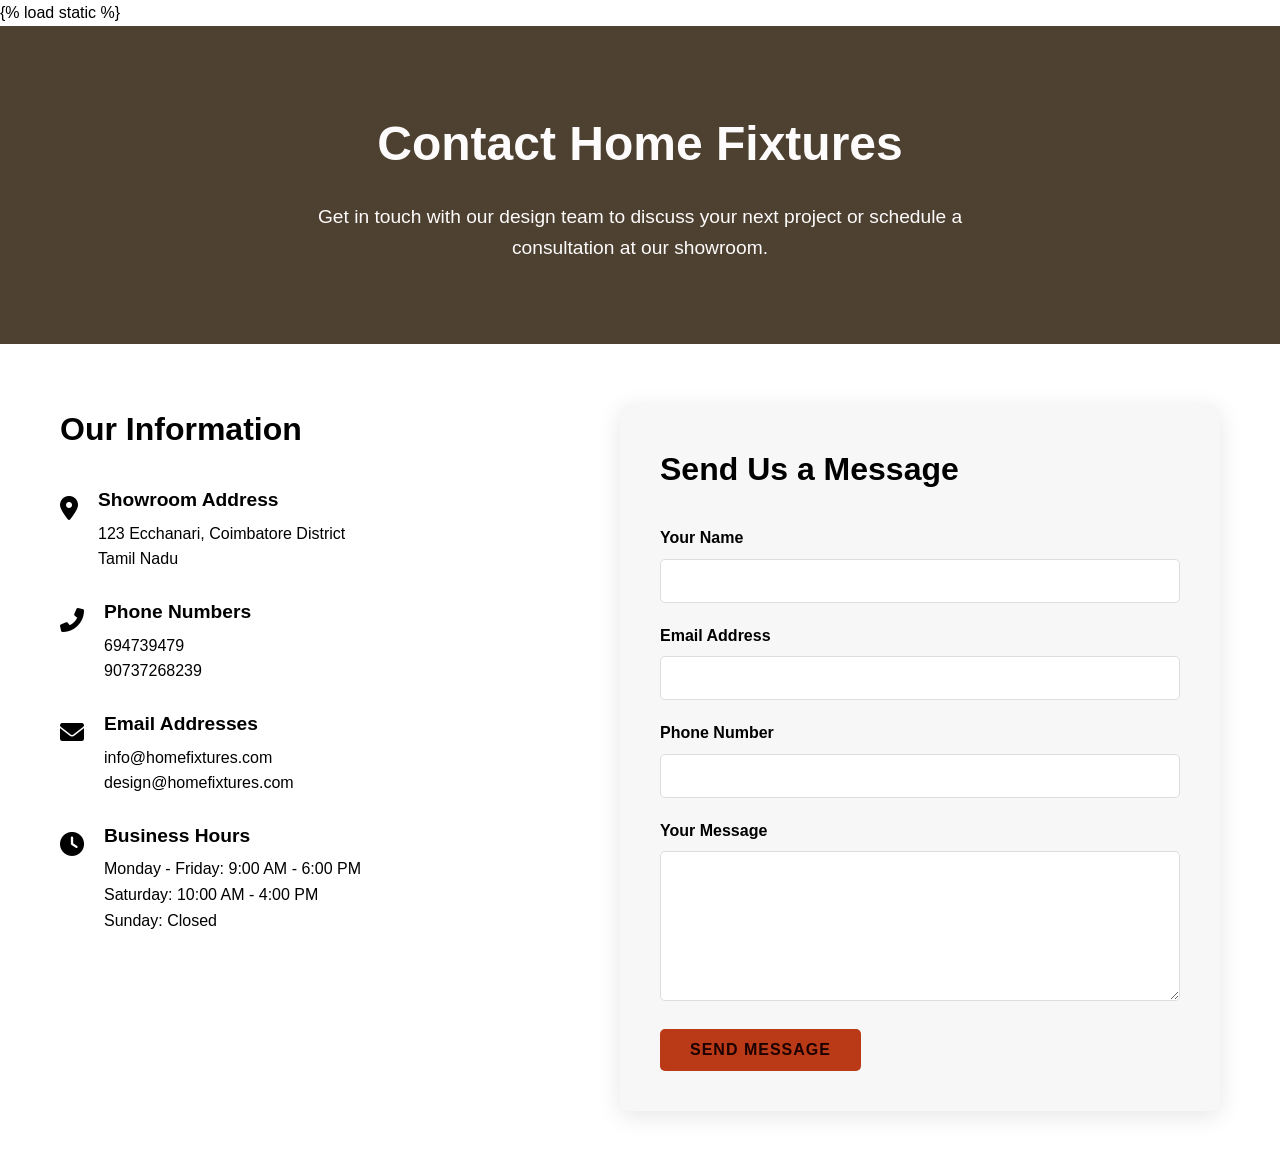
<file: templates/myapp/contact.html>
<!DOCTYPE html>
<html lang="en">
<head>
    {% load static %}
    <meta charset="UTF-8">
    <meta name="viewport" content="width=device-width, initial-scale=1.0">
    <title>Contact Us | Home Fixtures - Premium Interior Design</title>
    <link rel="stylesheet" href="https://cdnjs.cloudflare.com/ajax/libs/font-awesome/6.0.0-beta3/css/all.min.css">
    <style>
        
        * {
            margin: 0;
            padding: 0;
            box-sizing: border-box;
            font-family: 'Montserrat', sans-serif;
        }
        
        body {
            background-color: var(--light);
            color: var(--dark);
            line-height: 1.6;
        }
        
        .container {
            max-width: 1200px;
            margin: 0 auto;
            padding: 0 20px;
            
        }
        
        /* Header Styles */
        header {
            background: linear-gradient(rgba(58, 44, 26, 0.9), rgba(58, 44, 26, 0.9)), 
                        url('https://images.unsplash.com/photo-1616486338812-3dadae4b4ace?ixlib=rb-1.2.1&auto=format&fit=crop&w=1350&q=80');
            background-size: cover;
            background-position: center;
            color: rgb(253, 251, 251);
            text-align: center;
            padding: 80px 0;
        }
        
        header h1 {
            font-size: 3rem;
            margin-bottom: 20px;
            color: var(--accent);
        }
        
        header p {
            font-size: 1.2rem;
            max-width: 700px;
            margin: 0 auto;
        }
        
        /* Contact Section */
        .contact-section {
            padding: 60px 0;
            display: flex;
            flex-wrap: wrap;
            gap: 40px;
        }
        
        .contact-info {
            flex: 1;
            min-width: 300px;
        }
        
        .contact-info h2 {
            font-size: 2rem;
            color: var(--primary);
            margin-bottom: 30px;
            position: relative;
        }
        
        .contact-info h2::after {
            content: '';
            position: absolute;
            bottom: -10px;
            left: 0;
            width: 60px;
            height: 3px;
            background-color: var(--accent);
        }
        
        .info-item {
            display: flex;
            align-items: flex-start;
            margin-bottom: 25px;
        }
        
        .info-icon {
            font-size: 1.5rem;
            color: var(--accent);
            margin-right: 20px;
            margin-top: 5px;
        }
        
        .info-content h3 {
            font-size: 1.2rem;
            margin-bottom: 5px;
            color: var(--secondary);
        }
        
        .info-content p, .info-content a {
            color: var(--dark);
            text-decoration: none;
            transition: color 0.3s;
        }
        
        .info-content a:hover {
            color: var(--accent);
        }
        
        /* Contact Form */
        .contact-form {
            flex: 1;
            min-width: 300px;
            background-color: rgb(247, 247, 247);
            padding: 40px;
            border-radius: 10px;
            box-shadow: 0 5px 25px rgba(0,0,0,0.1);
        }
        
        .contact-form h2 {
            font-size: 2rem;
            color: var(--primary);
            margin-bottom: 30px;
            position: relative;
        }
        
        .contact-form h2::after {
            content: '';
            position: absolute;
            bottom: -10px;
            left: 0;
            width: 60px;
            height: 3px;
            background-color: var(--accent);
        }
        
        .form-group {
            margin-bottom: 20px;
        }
        
        .form-group label {
            display: block;
            margin-bottom: 8px;
            font-weight: 600;
            color: var(--secondary);
        }
        
        .form-control {
            width: 100%;
            padding: 12px 15px;
            border: 1px solid #ddd;
            border-radius: 5px;
            font-size: 1rem;
            transition: border 0.3s;
        }
        
        .form-control:focus {
            outline: none;
            border-color: var(--accent);
        }
        
        textarea.form-control {
            min-height: 150px;
            resize: vertical;
        }
        
        .submit-btn {
            background-color: rgb(186, 57, 22);
            color: rgb(28, 1, 1);
            border: none;
            padding: 12px 30px;
            font-size: 1rem;
            font-weight: 600;
            border-radius: 5px;
            cursor: pointer;
            transition: all 0.3s;
            text-transform: uppercase;
            letter-spacing: 1px;
        }
        
        .submit-btn:hover {
            background-color: var(--accent);
            transform: translateY(-3px);
            box-shadow: 0 5px 15px rgba(139, 90, 43, 0.3);
        }
      
        
    </style>
</head>
<body>
    <header>
        <div class="container">
            <h1>Contact Home Fixtures</h1>
            <p>Get in touch with our design team to discuss your next project or schedule a consultation at our showroom.</p>
        </div>
    </header>
    
    <div class="container">
        <section class="contact-section">
            <div class="contact-info">
                <h2>Our Information</h2>
                
                <div class="info-item">
                    <div class="info-icon">
                        <i class="fas fa-map-marker-alt"></i>
                    </div>
                    <div class="info-content">
                        <h3>Showroom Address</h3>
                        <p>123 Ecchanari, Coimbatore District<br>Tamil Nadu</p>
                    </div>
                </div>
                
                <div class="info-item">
                    <div class="info-icon">
                        <i class="fas fa-phone-alt"></i>
                    </div>
                    <div class="info-content">
                        <h3>Phone Numbers</h3>
                        <p>
                            <a href="tel:+18005551234">694739479</a><br>
                            <a href="tel:+12125556789">90737268239</a>
                        </p>
                    </div>
                </div>
                
                <div class="info-item">
                    <div class="info-icon">
                        <i class="fas fa-envelope"></i>
                    </div>
                    <div class="info-content">
                        <h3>Email Addresses</h3>
                        <p>
                            <a href="mailto:info@homefixtures.com">info@homefixtures.com</a><br>
                            <a href="mailto:design@homefixtures.com">design@homefixtures.com</a>
                        </p>
                    </div>
                </div>
                
                <div class="info-item">
                    <div class="info-icon">
                        <i class="fas fa-clock"></i>
                    </div>
                    <div class="info-content">
                        <h3>Business Hours</h3>
                        <p>
                            Monday - Friday: 9:00 AM - 6:00 PM<br>
                            Saturday: 10:00 AM - 4:00 PM<br>
                            Sunday: Closed
                        </p>
                    </div>
                </div>
            </div>
            
            <div class="contact-form">
                <h2>Send Us a Message</h2>
                <form action="#" method="POST">
                    <div class="form-group">
                        <label for="name">Your Name</label>
                        <input type="text" id="name" name="name" class="form-control" required>
                    </div>
                    
                    <div class="form-group">
                        <label for="email">Email Address</label>
                        <input type="email" id="email" name="email" class="form-control" required>
                    </div>
                    
                    <div class="form-group">
                        <label for="phone">Phone Number</label>
                        <input type="tel" id="phone" name="phone" class="form-control">
                    </div>
                    <div class="form-group">
                        <label for="message">Your Message</label>
                        <textarea id="message" name="message" class="form-control" required></textarea>
                    </div>
                    <div>
                      <button type="submit" class="submit-btn">Send Message</button>
                    </div>
                </form>
            </div>
        </section>
    </div>
</body>
</html>
</file>
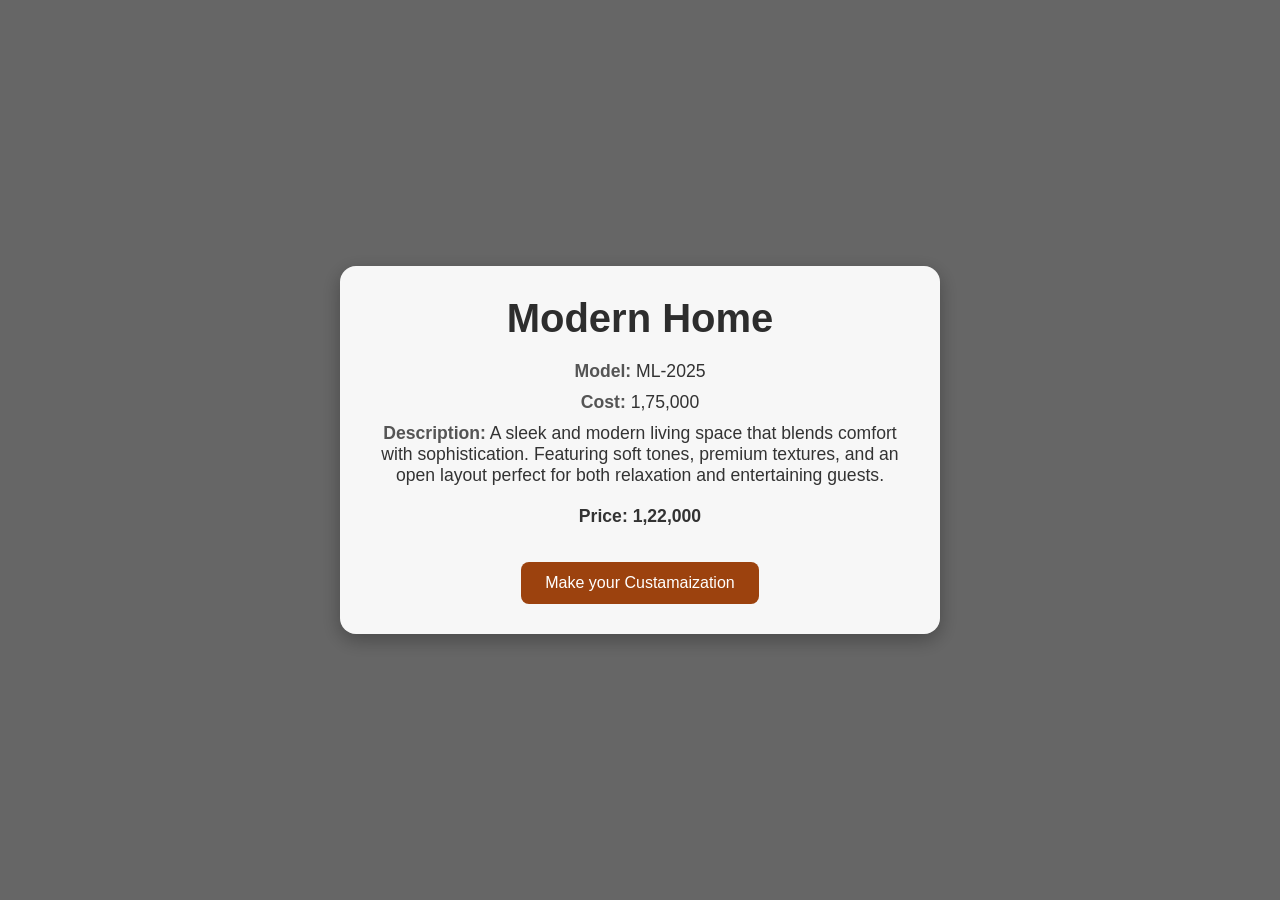
<file: templates/myapp/offer1.html>
<!DOCTYPE html>
<html lang="en">
<head>
  <meta charset="UTF-8" />
  <meta name="viewport" content="width=device-width, initial-scale=1.0"/>
  <title>Design Showcase | Home Fixtures</title>
  <style>
    /* Reset default margins and paddings */
    * {
      margin: 0;
      padding: 0;
      box-sizing: border-box;
    }

    /* Set the background image to cover the entire viewport */
    body {
      height: 100vh;
      background: url('https://images.unsplash.com/photo-1600585154340-be6161a56a0c?auto=format&fit=crop&w=1400&q=80') no-repeat center center fixed;
      background-size: cover;
      font-family: 'Segoe UI', sans-serif;
    }

    /* Overlay to darken the background for better text readability */
    .overlay {
      position: fixed;
      top: 0;
      left: 0;
      width: 100%;
      height: 100%;
      background-color: rgba(0, 0, 0, 0.6);
    }

    /* Centered content container */
    .content {
      position: fixed;
      top: 50%;
      left: 50%;
      transform: translate(-50%, -50%);
      background-color: rgba(255, 255, 255, 0.95);
      padding: 30px;
      border-radius: 16px;
      max-width: 600px;
      width: 90%;
      box-shadow: 0 6px 20px rgba(0, 0, 0, 0.3);
      text-align: center;
    }

    /* Heading styles */
    .content h1 {
      font-size: 2.5em;
      color: #2d2d2d;
      margin-bottom: 20px;
    }

    /* Paragraph styles */
    .content p {
      font-size: 1.1em;
      color: #333;
      margin-bottom: 10px;
    }

    /* Label styles */
    .label {
      font-weight: bold;
      color: #555;
    }

    /* Price highlight */
    .price {
      font-size: 1.4em;
      color: #007b5e;
      font-weight: bold;
      margin-top: 20px;
    }

    /* Styled button */
    .btn {
      display: inline-block;
      margin-top: 25px;
      padding: 12px 24px;
      background-color: #9c420e;
      color: #fff;
      border: none;
      border-radius: 8px;
      font-size: 1em;
      cursor: pointer;
      transition: background-color 0.3s ease;
      text-decoration: none;
    }

    .btn:hover {
      background-color: #140c03;
    }

    /* Responsive adjustments */
    @media (max-width: 600px) {
      .content {
        padding: 20px;
      }

      .content h1 {
        font-size: 2em;
      }
    }
  </style>
</head>
<body>

  <!-- Overlay to darken the background -->
  <div class="overlay"></div>

  <!-- Centered content box -->
  <div class="content">
    <h1>Modern Home</h1>
    <p><span class="label">Model:</span> ML-2025</p>
    <p><span class="label">Cost:</span> 1,75,000</p>
    <p><span class="label">Description:</span> A sleek and modern living space that blends comfort with sophistication. Featuring soft tones, premium textures, and an open layout perfect for both relaxation and entertaining guests.</p>
    <p class="price">Price: 1,22,000</p>
    <a href="req.html" class="btn">Make your Custamaization</a>
  </div>

</body>
</html>
</file>
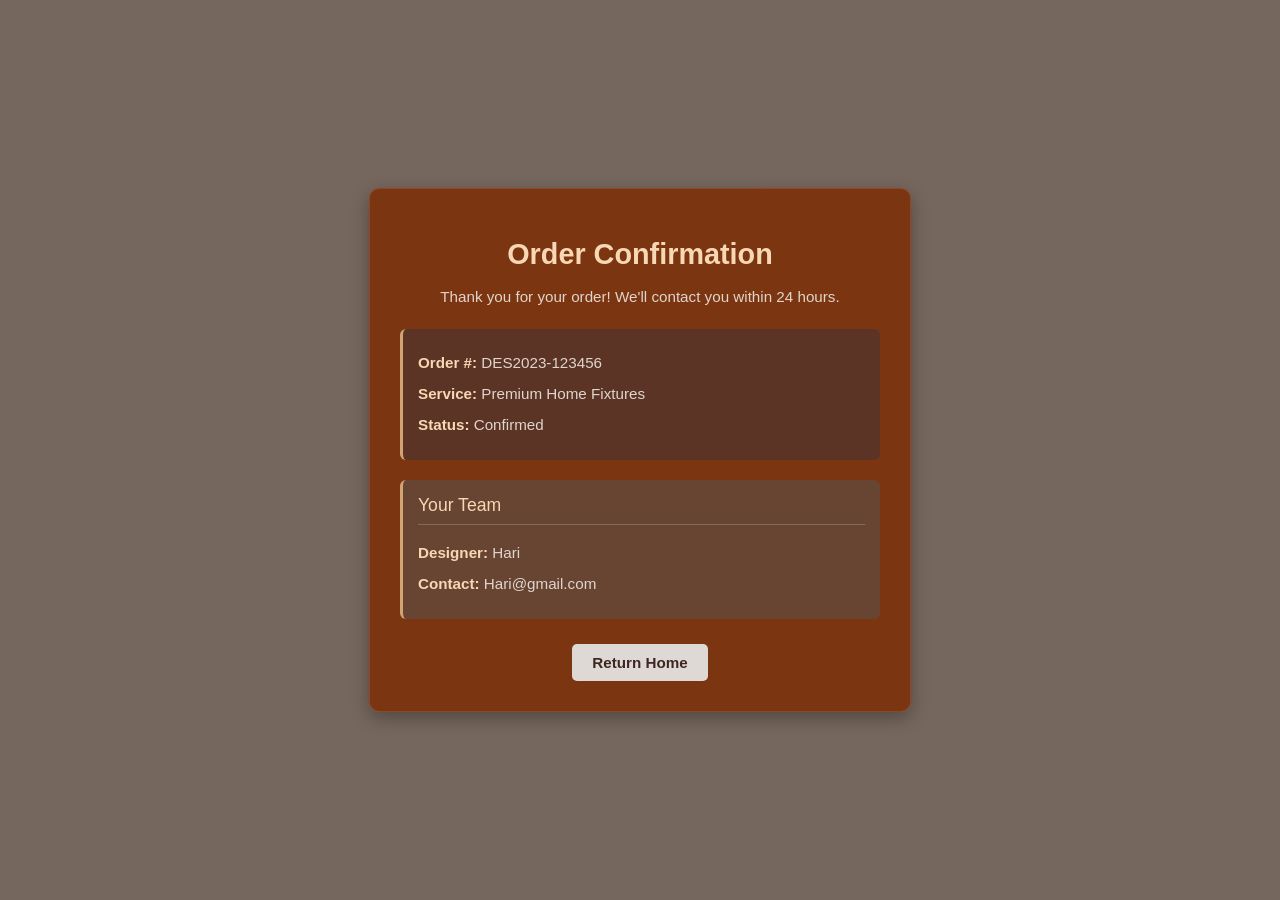
<file: templates/myapp/order.html>
<!DOCTYPE html>
<html lang="en">
<head>
  <meta charset="UTF-8" />
  <meta name="viewport" content="width=device-width, initial-scale=1.0"/>
  <title>Order Confirmation</title>
  <style>
    body {
      font-family: 'Segoe UI', Tahoma, Geneva, Verdana, sans-serif;
      margin: 0;
      padding: 0;
      min-height: 100vh;
      display: flex;
      justify-content: center;
      align-items: center;
      background:
        linear-gradient(rgba(94, 76, 65, 0.85), rgba(94, 76, 65, 0.85)),
        url('https://images.unsplash.com/photo-1618221195710-dd6b41faaea6?ixlib=rb-4.0.3&ixid=M3wxMjA3fDB8MHxwaG90by1wYWdlfHx8fGVufDB8fHx8fA%3D%3D&auto=format&fit=crop&w=1400&q=80');
      background-size: cover;
      background-position: center;
      background-attachment: fixed;
      color: #f5f5f5;
    }

    .confirmation-container {
      width: 480px;
      background-color: rgba(125, 48, 9, 0.9);
      padding: 30px;
      border-radius: 10px;
      box-shadow: 0 6px 18px rgba(0, 0, 0, 0.3);
      text-align: center;
      backdrop-filter: blur(2px);
      border: 1px solid rgba(255, 255, 255, 0.1);
      margin: 20px;
    }

    .confirmation-container h1 {
      color: #f8d7b4;
      margin-bottom: 15px;
      font-weight: 600;
      font-size: 1.8rem;
    }

    .confirmation-container p {
      color: #e0d5cc;
      font-size: 0.95rem;
      margin: 8px 0;
      line-height: 1.5;
    }

    .order-info, .employee-info {
      background-color: rgba(78, 52, 46, 0.7);
      padding: 15px;
      border-radius: 6px;
      margin-top: 20px;
      text-align: left;
      border-left: 3px solid #d4a373;
    }

    .employee-info {
      background-color: rgba(94, 76, 65, 0.7);
    }

    .employee-info h3 {
      color: #f8d7b4;
      margin-top: 0;
      border-bottom: 1px solid rgba(255, 255, 255, 0.2);
      padding-bottom: 8px;
      font-weight: 500;
      font-size: 1.1rem;
    }

    .btn-home {
      display: inline-block;
      margin-top: 25px;
      padding: 10px 20px;
      background-color: #ded9d4;
      color: #3e2723;
      text-decoration: none;
      border-radius: 5px;
      transition: all 0.2s ease;
      font-weight: 600;
      font-size: 0.95rem;
    }

    .btn-home:hover {
      background-color: #f8d7b4;
      transform: translateY(-1px);
    }

    strong {
      color: #f8d7b4;
      font-weight: 600;
    }

    @media (max-width: 520px) {
      .confirmation-container {
        width: 90%;
        padding: 25px 20px;
      }

      .confirmation-container h1 {
        font-size: 1.5rem;
      }
    }
  </style>
</head>
<body>
  <div class="confirmation-container">
    <h1>Order Confirmation</h1>
    <p>Thank you for your order! We'll contact you within 24 hours.</p>

    <div class="order-info">
      <p><strong>Order #:</strong> DES2023-123456</p>
      <p><strong>Service:</strong> Premium Home Fixtures</p>
      <p><strong>Status:</strong> Confirmed</p>
    </div>

    <div class="employee-info">
      <h3>Your Team</h3>
      <p><strong>Designer:</strong> Hari</p>
      <p><strong>Contact:</strong> Hari@gmail.com</p>
    </div>

   <a href="{% url 'index' %}" class="btn-home">Return Home</a>
  </div>
</body>
</html>
</file>
